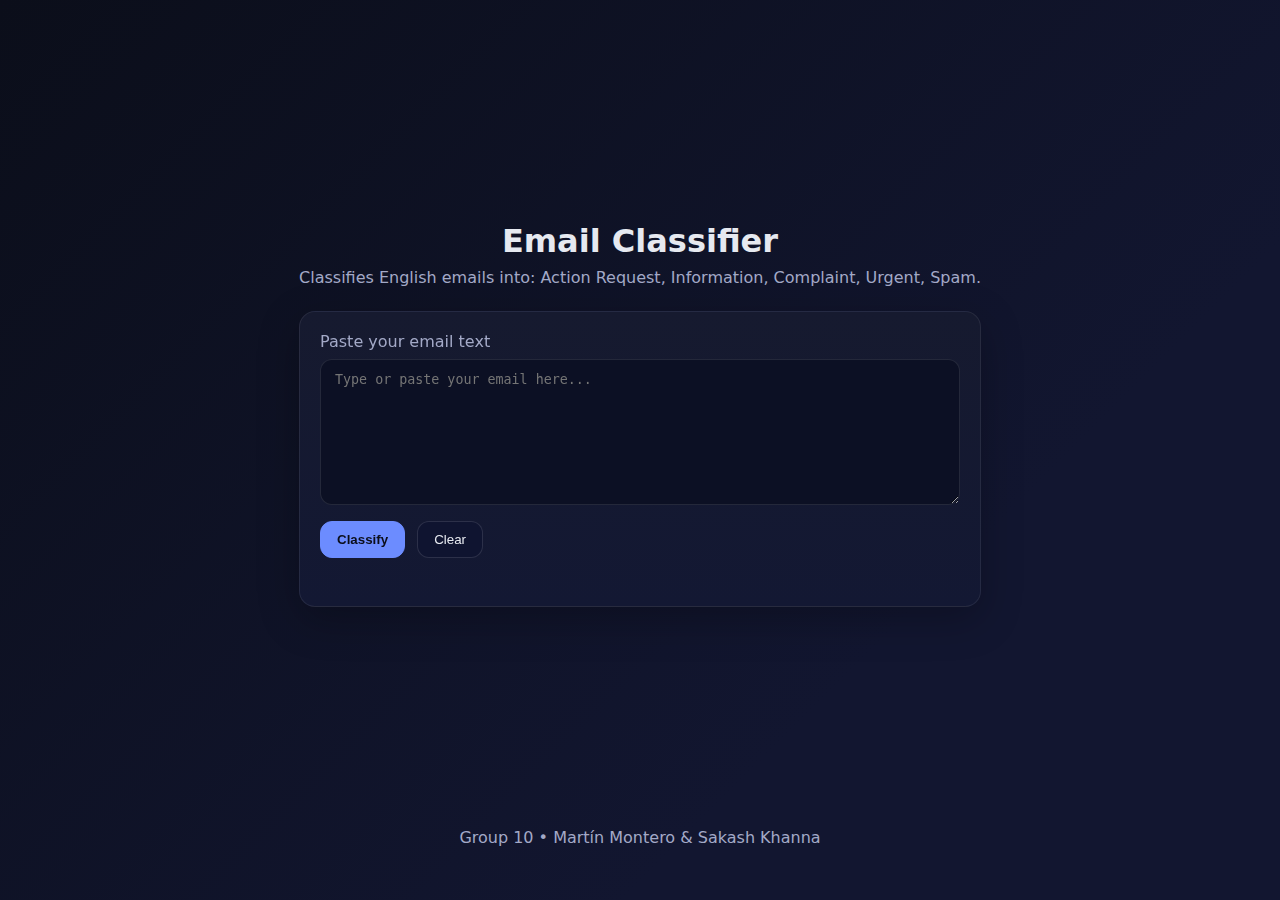
<file: code/frontend/index.html>
<!DOCTYPE html>
<html lang="en">
    <head>
        <meta charset="UTF-8" />
        <meta name="viewport" content="width=device-width, initial-scale=1.0" />
        <title>Email Classifier</title>
        <link rel="stylesheet" href="style.css" />
    </head>
    <body>
        <div class="container">
            <main class="main">
                <header class="header">
                <h1>Email Classifier</h1>
                <p>Classifies English emails into: Action Request, Information, Complaint, Urgent, Spam.</p>
                </header>

                <section class="card">
                <label for="message" class="label">Paste your email text</label>
                <textarea id="message" class="textarea" placeholder="Type or paste your email here..." rows="8"></textarea>
                <div class="actions">
                    <button id="classifyBtn" class="btn primary">Classify</button>
                    <button id="clearBtn" class="btn">Clear</button>
                </div>
                <div id="status" class="status" aria-live="polite"></div>
                </section>

                <section id="results" class="card hidden">
                <h2 class="subtitle">Prediction</h2>
                <div id="predicted" class="predicted"></div>
                <div id="probs" class="probs"></div>
                </section>
            </main>

            <footer class="footer">
                <span>Group 10 • Martín Montero & Sakash Khanna </span>
            </footer>
        </div>

        <script src="script.js"></script>
    </body>
</html>
</file>
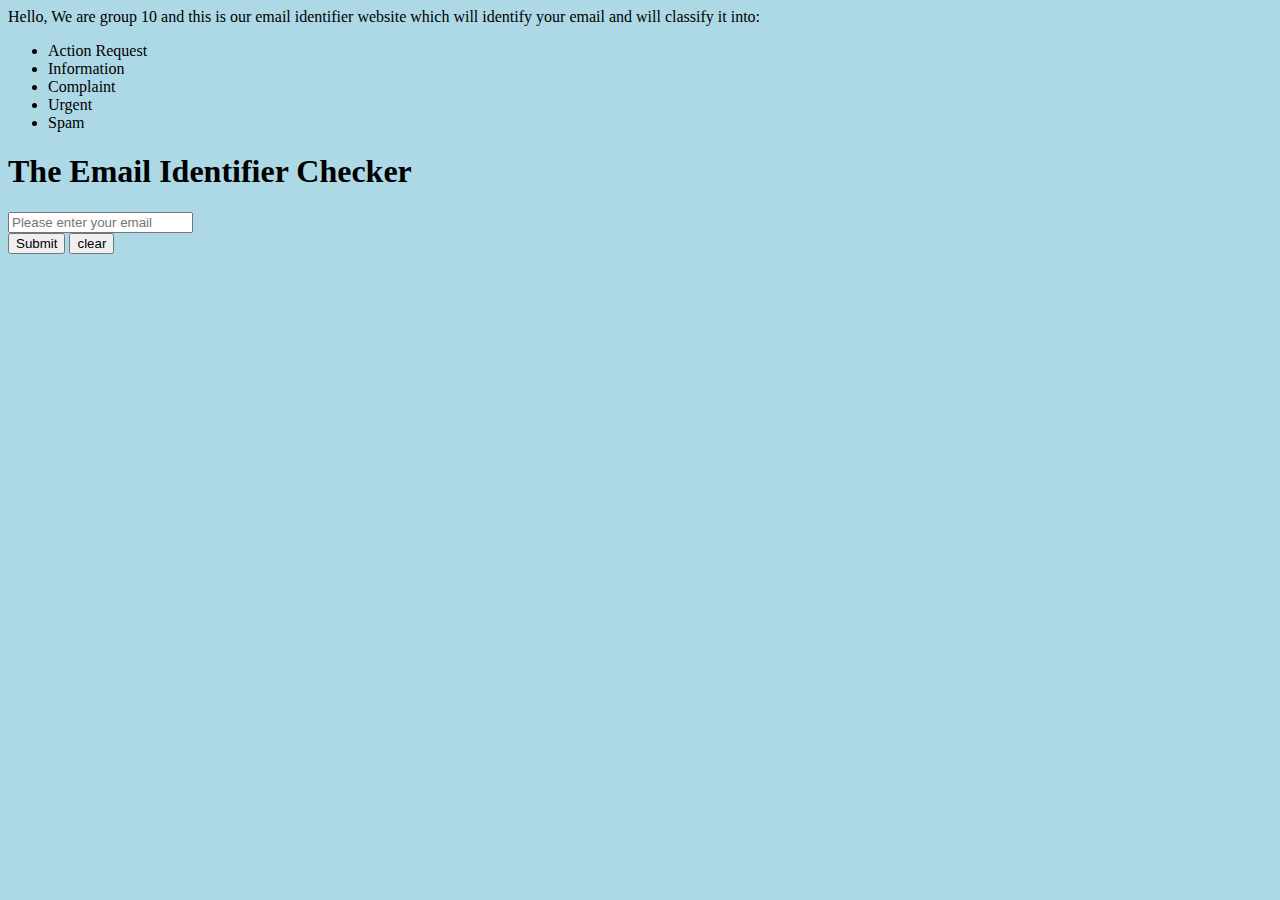
<file: output.html>
<!-- Sakash Khanna -->
<!DOCTYPE html>
<html>

<!-- title of website, background color -->
<head>
    <title>Email Classifier</title>
    <style>
        body {
            background-color: lightblue; 
        }
    </style>
<script>

    async function submitValue() {
    let x = document.getElementById("message").value;

    const response = await fetch("http://127.0.0.1:5000/getEmail", {
        method: "POST",
        headers: {
            "Content-Type": "application/json"
        },
        body: JSON.stringify({ email: x })
    });

    const data = await response.json();
    alert("Classification: " + data.classification);
}


    function clearInput(){
       let x= document.getElementById("message");
       x.value="";
    }
</script>
</head>


<!-- intro, background color -->
<body class="websiteDesign">
    <div class="intro">
      Hello, We are group 10 and this is our email identifier website which will identify your email and will classify it into:
        <ul>
            <li>Action Request</li>
            <li>Information</li>
            <li>Complaint</li>
            <li>Urgent</li>
            <li>Spam</li>
        </ul>
    </div>
    <div class="section-header">
      <h1>The Email Identifier Checker</h1>
    </div>

    <div class="Enter_Box">
        <input id="message" placeholder="Please enter your email"></input>
    </div>
    <input type="submit" value="Submit" onclick="javascript:submitValue()">
    <button onclick="clearInput()">
        clear
    </button>
</body>

</html>
</file>
<file: code/frontend/style.css>
:root {
    --bg: #0f1222;
    --card: #161a2f;
    --text: #e6e9f0;
    --muted: #a3a9c7;
    --primary: #6c8cff;
    --primary-hover: #5a78e6;
    --accent: #22d3ee;
}

* { box-sizing: border-box; }
body {
    margin: 0;
    font-family: system-ui, -apple-system, Segoe UI, Roboto, Ubuntu, Cantarell, "Helvetica Neue", Arial, "Noto Sans", sans-serif;
    background: linear-gradient(135deg, #0b0e1a 0%, #121630 70%);
    color: var(--text);
    min-height: 100vh;
    display: flex;
    flex-direction: column;
}

.container {
    max-width: 960px;
    margin: 0 auto;
    padding: 24px;
    flex: 1 0 auto;
}

.main {
    min-height: calc(100vh - 120px);
    display: flex;
    flex-direction: column;
    justify-content: center;
}

.header { text-align: center; margin-bottom: 24px; }
.header h1 { margin: 0 0 8px; font-size: 2rem; }
.header p { margin: 0; color: var(--muted); }

.card {
    background: linear-gradient(180deg, var(--card), #131833);
    border: 1px solid rgba(255,255,255,0.08);
    border-radius: 16px;
    padding: 20px;
    box-shadow: 0 12px 40px rgba(0,0,0,0.25);
    backdrop-filter: blur(4px);
}
.card + .card { margin-top: 20px; }
.hidden { display: none; }

.label { display: block; margin-bottom: 8px; color: var(--muted); }
.textarea {
    width: 100%;
    resize: vertical;
    border-radius: 12px;
    border: 1px solid rgba(255,255,255,0.1);
    background: #0c1024;
    color: var(--text);
    padding: 12px 14px;
    outline: none;
}
.textarea:focus { border-color: var(--primary); box-shadow: 0 0 0 3px rgba(108,140,255,0.25); }

.actions { display: flex; gap: 12px; margin-top: 12px; }
.btn {
    appearance: none;
    border: 1px solid rgba(255,255,255,0.12);
    background: #0f1430;
    color: var(--text);
    padding: 10px 16px;
    border-radius: 12px;
    cursor: pointer;
}
.btn.primary {
    background: var(--primary);
    border-color: var(--primary);
    color: #0b0e1a;
    font-weight: 600;
}
.btn.primary:hover { background: var(--primary-hover); }

.status { margin-top: 8px; color: var(--muted); min-height: 20px; }

.subtitle { margin: 0 0 12px; font-size: 1.25rem; }
.predicted { font-weight: 600; margin-bottom: 10px; }

.probs { display: grid; gap: 10px; }
.prob-row { display: grid; grid-template-columns: 140px 1fr 64px; align-items: center; gap: 10px; }
.prob-label { color: var(--muted); }
.prob-bar {
    height: 12px;
    background: #0b1028;
    border-radius: 999px;
    overflow: hidden;
    border: 1px solid rgba(255,255,255,0.08);
}
.prob-fill {
    height: 100%;
    width: 0%;
    background: linear-gradient(90deg, var(--primary), var(--accent));
}
.prob-val { text-align: right; color: var(--text); }

.footer { text-align: center; margin-top: 24px; color: var(--muted); flex-shrink: 0; }
</file>
